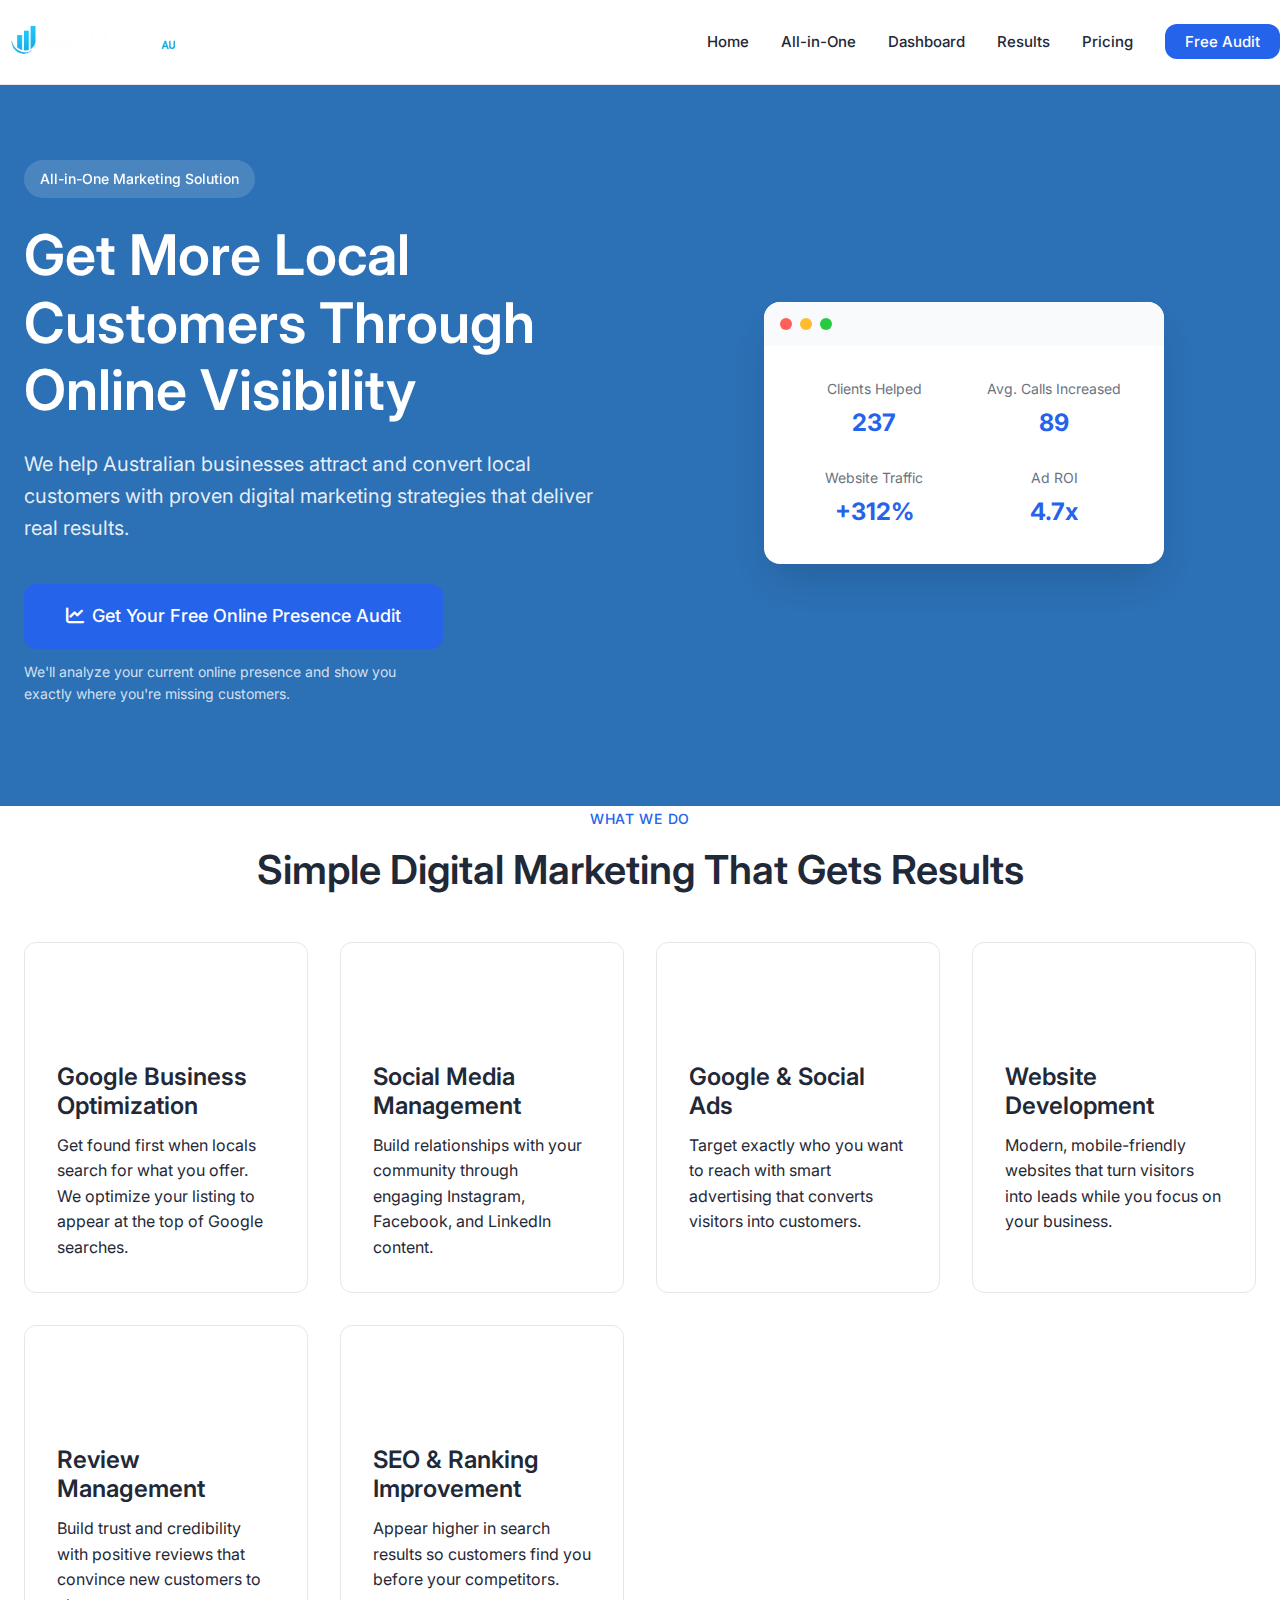
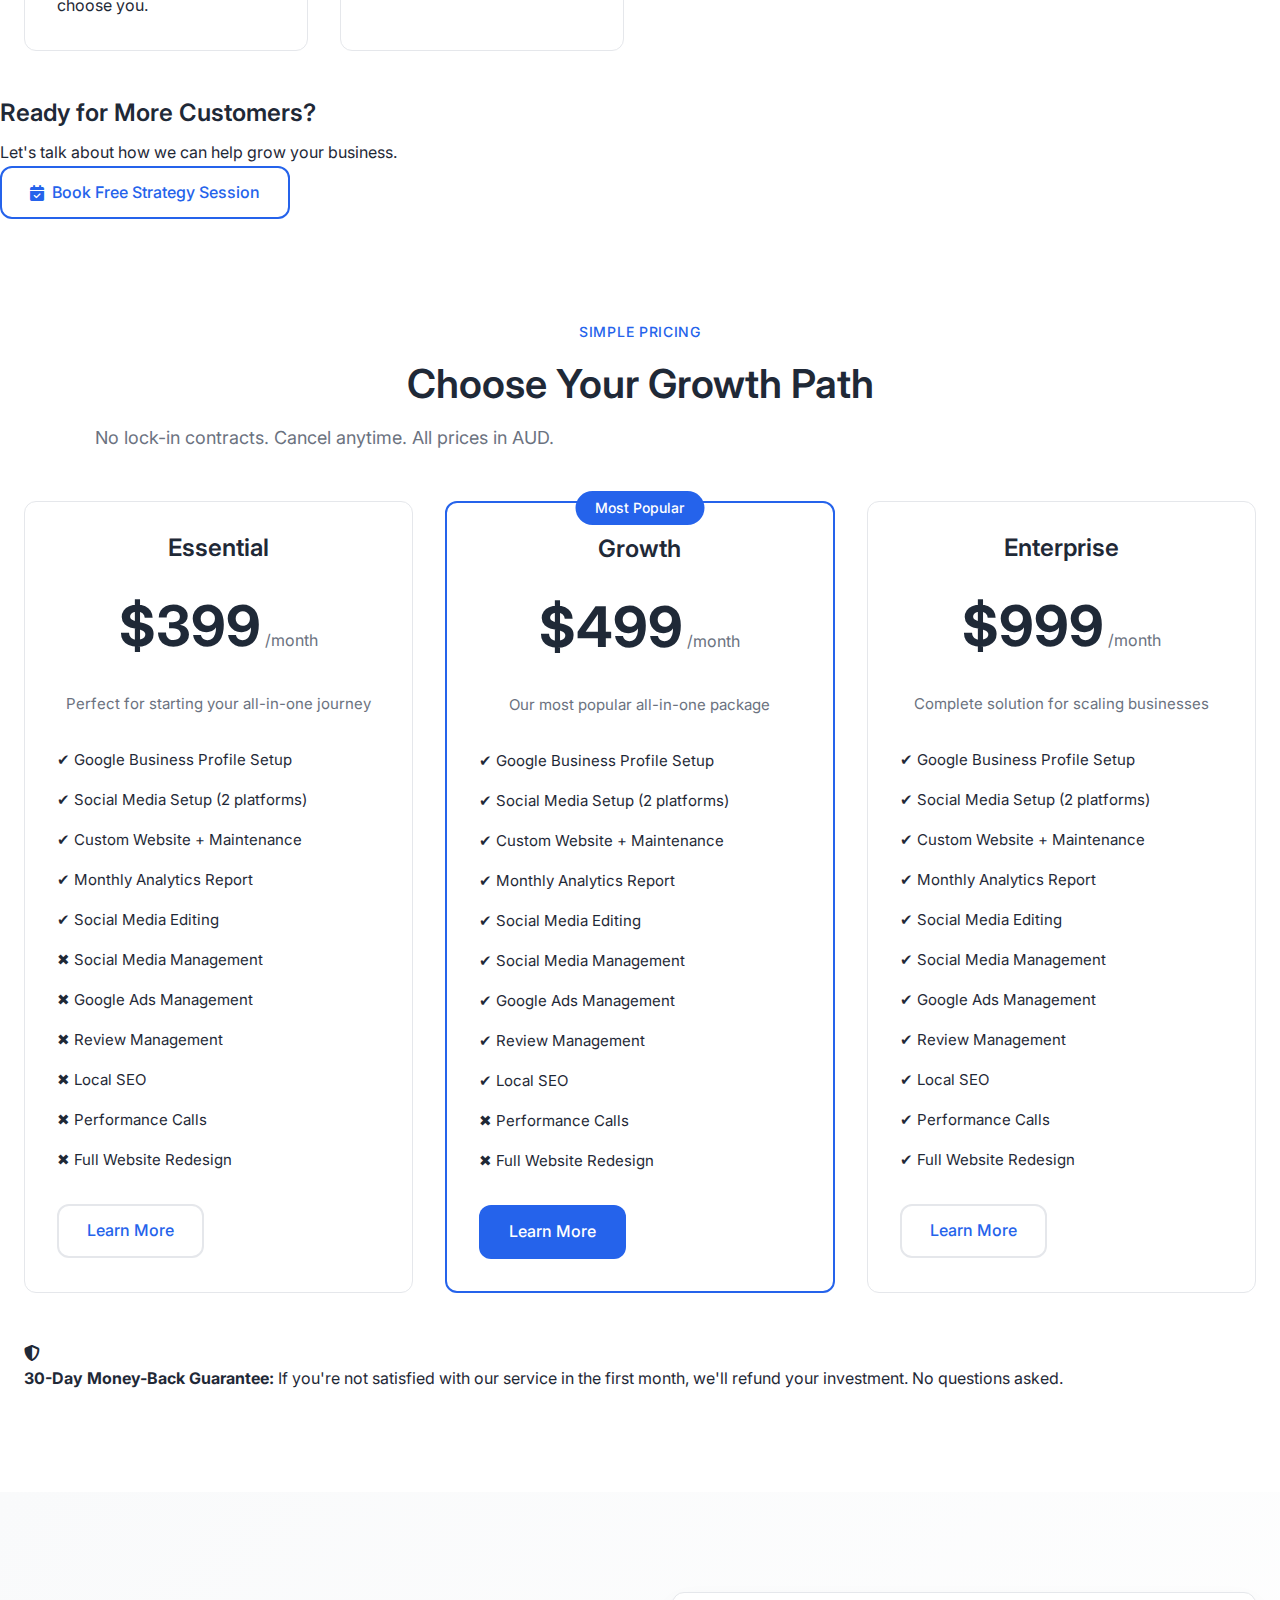
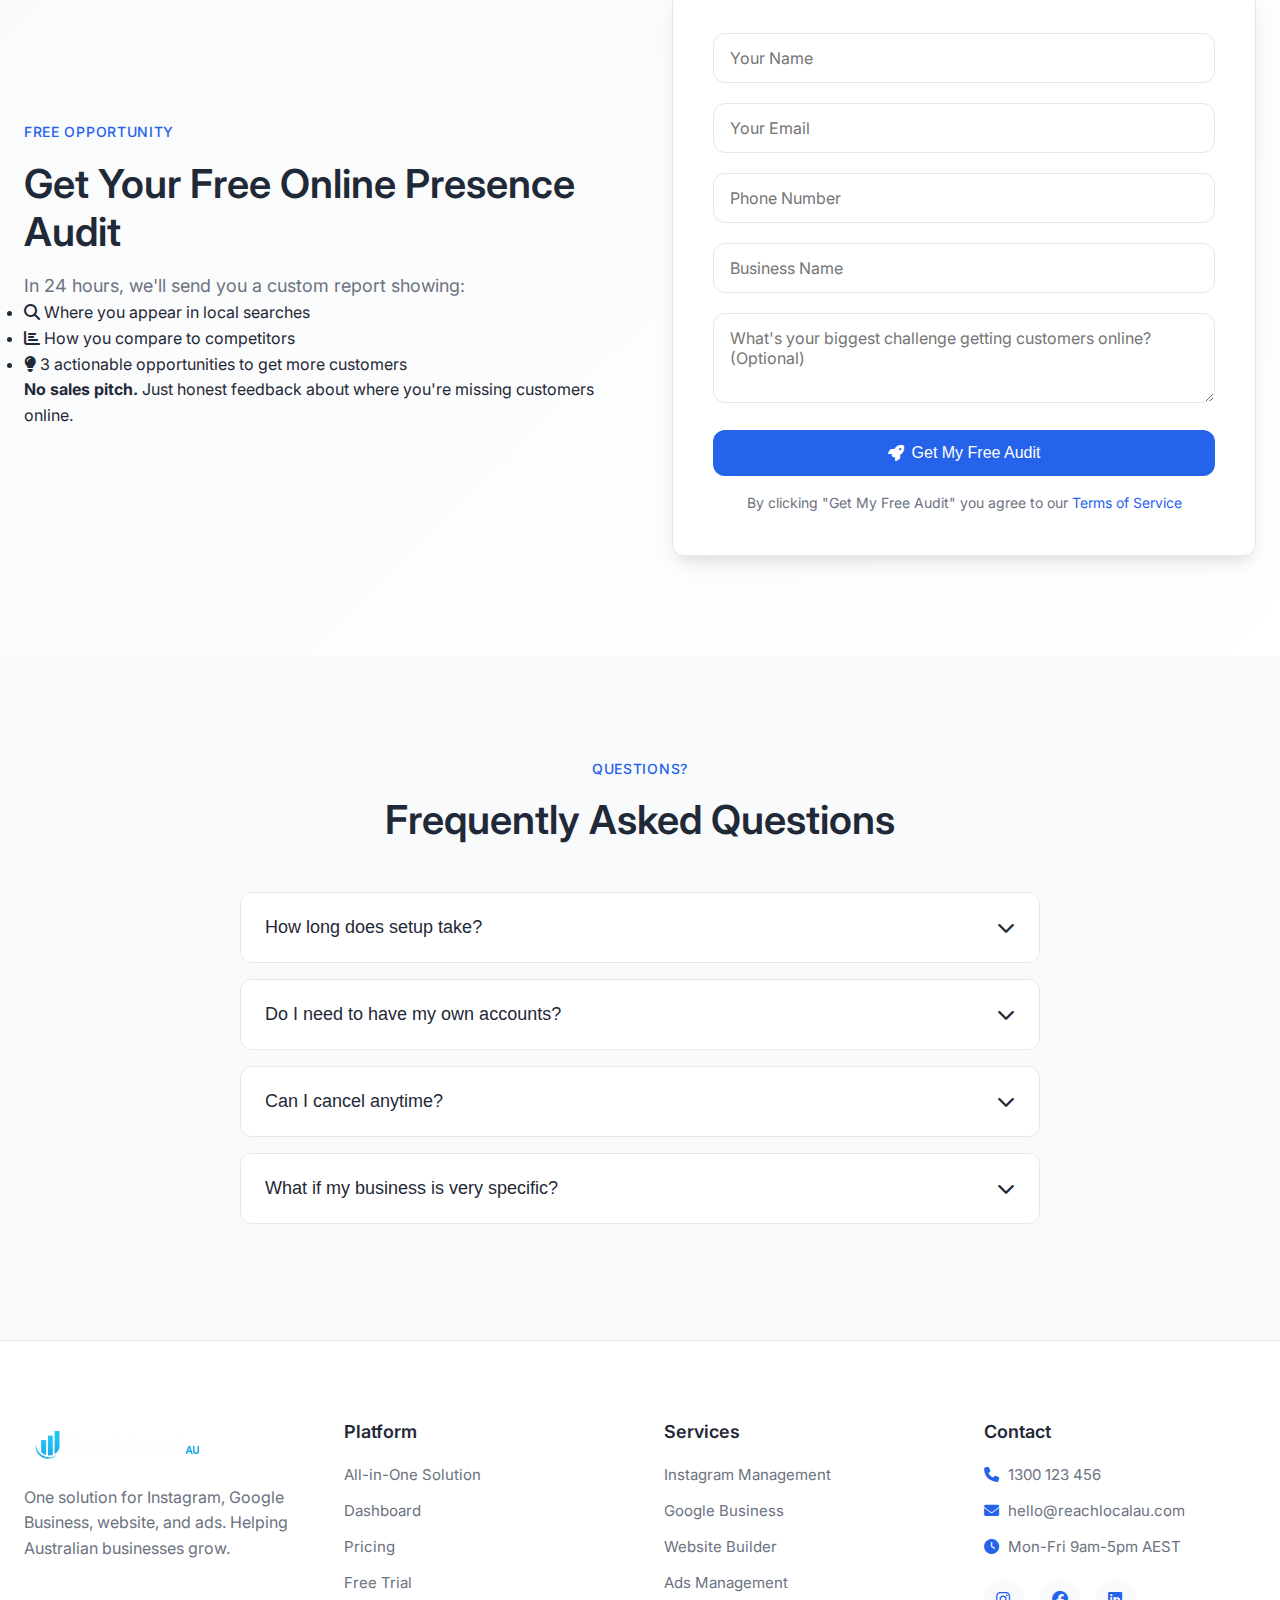
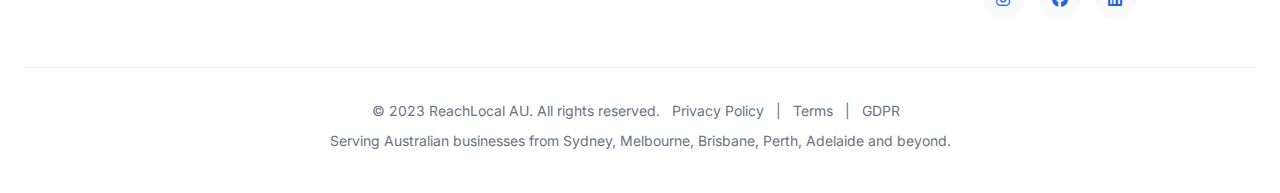
<file: index.html>
<!DOCTYPE html>
<html lang="en">
<head>
    <meta charset="UTF-8">
    <meta name="viewport" content="width=device-width, initial-scale=1.0">
    <title>ReachLocal AU | All-in-One Digital Marketing for Australian Businesses</title>
    <meta name="description" content="One solution for Instagram, Google Business, website, and ads. We handle everything so you can focus on your business.">
    <link rel="stylesheet" href="styles.css">
    <link rel="stylesheet" href="https://cdnjs.cloudflare.com/ajax/libs/font-awesome/6.4.0/css/all.min.css">
    <link href="https://fonts.googleapis.com/css2?family=Inter:wght@300;400;500;600;700&display=swap" rel="stylesheet">
    <link rel="stylesheet" href="https://cdnjs.cloudflare.com/ajax/libs/font-awesome/6.4.0/css/all.min.css">
</head>

<!--Start of Tawk.to Script-->
<script type="text/javascript">
var Tawk_API=Tawk_API||{}, Tawk_LoadStart=new Date();
(function(){
var s1=document.createElement("script"),s0=document.getElementsByTagName("script")[0];
s1.async=true;
s1.src='https://embed.tawk.to/692d41ccf5dce7197e5dbffa/1jbcci20o';
s1.charset='UTF-8';
s1.setAttribute('crossorigin','*');
s0.parentNode.insertBefore(s1,s0);
})();
</script>
<!--End of Tawk.to Script-->
<body class="light-mode">
    <!-- Theme Toggle -->
    <!-- <button class="theme-toggle" id="themeToggle"> -->
  
    </button>

    <!-- Navigation -->
    <nav class="navbar">
        <div class="container nav-container">
            <a href="#home" class="logo">
                <img src="images/logo-light.png" alt="ReachLocal AU" class="logo-light">
                <img src="images/logo-light.png" alt="ReachLocal AU" class="logo-dark">
            </a>
            <div class="nav-right">
               
                </a>
                <button class="menu-toggle" id="menuToggle">
                    <span></span>
                    <span></span>
                    <span></span>
                </button>
            </div>
            <ul class="nav-menu" id="navMenu">
                <li><a href="#home">Home</a></li>
                <li><a href="#all-in-one">All-in-One</a></li>
                <li><a href="#dashboard">Dashboard</a></li>
                <li><a href="#results">Results</a></li>
                <li><a href="#pricing">Pricing</a></li>
                <li><a href="#contact" class="nav-cta">Free Audit</a></li>
            </ul>
        </div>
    </nav>

    <!-- Hero Section -->
    <section class="hero" id="home">
        <div class="container">
            <div class="hero-content">
                <div class="hero-badge">
                    <span>All-in-One Marketing Solution</span>
                </div>
                <h1 class="hero-title">Get More Local Customers Through Online Visibility</h1>
                <p class="hero-subtitle">We help Australian businesses attract and convert local customers with proven digital marketing strategies that deliver real results.</p>
                
                <!-- <div class="hero-features">
                    <div class="feature">
                        <i class="fab fa-instagram"></i>
                        <span>Instagram Content</span>
                    </div>
                    <div class="feature">
                        <i class="fas fa-store"></i>
                        <span>Google Business</span>
                    </div>
                    <div class="feature">
                        <i class="fas fa-laptop-code"></i>
                        <span>Website Builder</span>
                    </div>
                    <div class="feature">
                        <i class="fas fa-bullhorn"></i>
                        <span>Smart Ads</span>
                    </div>
                </div> -->

                <div class="hero-cta">
                    <a href="#contact" class="btn btn-primary btn-large">
                        <i class="fas fa-chart-line"></i>
                        Get Your Free Online Presence Audit
                    </a>
                    <p class="cta-note">We'll analyze your current online presence and show you exactly where you're missing customers.</p>
                </div>
            </div>
            <div class="hero-image">
                <div class="dashboard-preview">
                    <div class="dashboard-header">
                        <div class="dashboard-controls">
                            <span class="dot red"></span>
                            <span class="dot yellow"></span>
                            <span class="dot green"></span>
                        </div>
                    </div>
                    <div class="dashboard-content">
                        <div class="metric">
                            <span class="metric-label">Clients Helped</span>
                            <span class="metric-value">237</span>
                        </div>
                        <div class="metric">
                            <span class="metric-label">Avg. Calls Increased</span>
                            <span class="metric-value">89</span>
                        </div>
                        <div class="metric">
                            <span class="metric-label">Website Traffic</span>
                            <span class="metric-value">+312%</span>
                        </div>
                        <div class="metric">
                            <span class="metric-label">Ad ROI</span>
                            <span class="metric-value">4.7x</span>
                        </div>
                    </div>
                </div>
            </div>
        </div>
    </section>

   
            <!-- Services Section -->
    <section class="services-section" id="services">
        <div class="container">
            <div class="section-header center">
                <span class="section-label">What We Do</span>
                <h2>Simple Digital Marketing That Gets Results</h2>
                <!-- <p class="section-subtitle">No technical jargon. Just clear strategies that help local businesses grow.</p> -->
            </div>
            <div class="services-grid">
                <div class="service-card">
                    <div class="service-icon">
                        <i class="fas fa-store"></i>
                    </div>
                    <h3>Google Business Optimization</h3>
                    <p>Get found first when locals search for what you offer. We optimize your listing to appear at the top of Google searches.</p>
                </div>
                <div class="service-card">
                    <div class="service-icon">
                        <i class="fas fa-hashtag"></i>
                    </div>
                    <h3>Social Media Management</h3>
                    <p>Build relationships with your community through engaging Instagram, Facebook, and LinkedIn content.</p>
                </div>
                <div class="service-card">
                    <div class="service-icon">
                        <i class="fas fa-bullhorn"></i>
                    </div>
                    <h3>Google & Social Ads</h3>
                    <p>Target exactly who you want to reach with smart advertising that converts visitors into customers.</p>
                </div>
                <div class="service-card">
                    <div class="service-icon">
                        <i class="fas fa-laptop-code"></i>
                    </div>
                    <h3>Website Development</h3>
                    <p>Modern, mobile-friendly websites that turn visitors into leads while you focus on your business.</p>
                </div>
                <div class="service-card">
                    <div class="service-icon">
                        <i class="fas fa-star"></i>
                    </div>
                    <h3>Review Management</h3>
                    <p>Build trust and credibility with positive reviews that convince new customers to choose you.</p>
                </div>
                <div class="service-card">
                    <div class="service-icon">
                        <i class="fas fa-search"></i>
                    </div>
                    <h3>SEO & Ranking Improvement</h3>
                    <p>Appear higher in search results so customers find you before your competitors.</p>
                </div>
            </div>
        </div>
    </section>
            <div class="cta-box">
                <h3>Ready for More Customers?</h3>
                <p>Let's talk about how we can help grow your business.</p>
                <a href="#contact" class="btn btn-secondary">
                    <i class="fas fa-calendar-check"></i>
                    Book Free Strategy Session
                </a>
            </div>
        </div>
    </section>          

        </div>
    </section>

    <!-- Dashboard Preview -->
    <!-- <section class="dashboard-section" id="dashboard">
        <div class="container">
            <div class="section-header">
                <span class="section-label">One Dashboard, Total Control</span>
                <h2>Monitor Everything in One Place</h2>
                <p class="section-subtitle">See your Instagram growth, Google reviews, website traffic, and ad performance all in a single dashboard.</p>
            </div>

            <div class="dashboard-container">
                <div class="dashboard-features">
                    <div class="feature-item">
                        <div class="feature-icon">
                            <i class="fas fa-chart-pie"></i>
                        </div>
                        <div class="feature-text">
                            <h4>Real-Time Analytics</h4>
                            <p>See how each platform contributes to your business growth</p>
                        </div>
                    </div>
                    
                    <div class="feature-item">
                        <div class="feature-icon">
                            <i class="fas fa-calendar-alt"></i>
                        </div>
                        <div class="feature-text">
                            <h4>Content Calendar</h4>
                            <p>View and approve all upcoming posts across platforms</p>
                        </div>
                    </div>

                    <div class="feature-item">
                        <div class="feature-icon">
                            <i class="fas fa-bell"></i>
                        </div>
                        <div class="feature-text">
                            <h4>Smart Notifications</h4>
                            <p>Get alerts for reviews, messages, and performance milestones</p>
                        </div>
                    </div>

                    <div class="feature-item">
                        <div class="feature-icon">
                            <i class="fas fa-file-invoice-dollar"></i>
                        </div>
                        <div class="feature-text">
                            <h4>Monthly Reports</h4>
                            <p>Auto-generated reports showing ROI and growth metrics</p>
                        </div>
                    </div>
                </div> -->

                <!-- <div class="dashboard-preview-large">
                    <div class="dashboard-mockup">
                        <div class="mockup-header">
                            <div class="mockup-controls">
                                <span></span>
                                <span></span>
                                <span></span>
                            </div>
                        </div>
                        <div class="mockup-content">
                            <div class="mockup-widget">
                                <div class="widget-header">
                                    <h4>Performance Overview</h4>
                                    <span class="timeframe">This Month</span>
                                </div>
                                <div class="widget-body">
                                    <div class="stat-row">
                                        <div class="stat">
                                            <span class="stat-label">Instagram Followers</span>
                                            <span class="stat-value">2,847</span>
                                            <span class="stat-change positive">+14%</span>
                                        </div>
                                        <div class="stat">
                                            <span class="stat-label">Website Visitors</span>
                                            <span class="stat-value">1,234</span>
                                            <span class="stat-change positive">+23%</span>
                                        </div>
                                    </div>
                                    <div class="stat-row">
                                        <div class="stat">
                                            <span class="stat-label">Google Calls</span>
                                            <span class="stat-value">42</span>
                                            <span class="stat-change positive">+67%</span>
                                        </div>
                                        <div class="stat">
                                            <span class="stat-label">Ad Spend</span>
                                            <span class="stat-value">$850</span>
                                            <span class="stat-change">$3.2k revenue</span>
                                        </div>
                                    </div>
                                </div>
                            </div>
                        </div>
                    </div>
                </div>
            </div>
        </div>
    </section> -->

    <!-- Results & Testimonials
    <section class="results-section" id="results">
        <div class="container">
            <div class="section-header center">
                <span class="section-label">Real Business Results</span>
                <h2>Australian Businesses We've Helped</h2>
            </div>

            <div class="results-grid">
                <div class="result-card">
                    <div class="result-header">
                        <div class="client-info">
                            <div class="client-avatar">
                                <img src="https://images.unsplash.com/photo-1560250097-0b93528c311a?ixlib=rb-4.0.3&auto=format&fit=crop&w=200&q=80" alt="Sarah Chen">
                            </div>
                            <div>
                                <h4>Sarah Chen</h4>
                                <span class="client-business">Bella's Café, Melbourne</span>
                            </div>
                        </div>
                    </div>
                    <div class="result-content">
                        <div class="result-metrics">
                            <div class="metric">
                                <i class="fab fa-instagram"></i>
                                <span>Instagram: 250 → 2,100</span>
                            </div>
                            <div class="metric">
                                <i class="fas fa-utensils"></i>
                                <span>Bookings: +300%</span>
                            </div>
                        </div>
                        <p class="testimonial">"Before ReachLocal, I was managing Instagram, Google, and my website separately. Now everything's in one place and our weekend bookings have tripled!"</p>
                    </div>
                </div>

                <div class="result-card">
                    <div class="result-header">
                        <div class="client-info">
                            <div class="client-avatar">
                                <img src="https://images.unsplash.com/photo-1472099645785-5658abf4ff4e?ixlib=rb-4.0.3&auto=format&fit=crop&w=200&q=80" alt="Mike Roberts">
                            </div>
                            <div>
                                <h4>Mike Roberts</h4>
                                <span class="client-business">Prime Plumbing, Sydney</span>
                            </div>
                        </div>
                    </div>
                    <div class="result-content">
                        <div class="result-metrics">
                            <div class="metric">
                                <i class="fas fa-phone"></i>
                                <span>Calls: 3 → 22/week</span>
                            </div>
                            <div class="metric">
                                <i class="fas fa-star"></i>
                                <span>Reviews: 4.2 → 4.9</span>
                            </div>
                        </div>
                        <p class="testimonial">"As a tradie, I don't have time for social media. Now my Google Business is fully optimized, I get daily calls, and my Instagram runs itself!"</p>
                    </div>
                </div>

                <div class="result-card">
                    <div class="result-header">
                        <div class="client-info">
                            <div class="client-avatar">
                                <img src="https://images.unsplash.com/photo-1580489944761-15a19d654956?ixlib=rb-4.0.3&auto=format&fit=crop&w=200&q=80" alt="Lisa Tran">
                            </div>
                            <div>
                                <h4>Lisa Tran</h4>
                                <span class="client-business">Urban Fitness, Brisbane</span>
                            </div>
                        </div>
                    </div>
                    <div class="result-content">
                        <div class="result-metrics">
                            <div class="metric">
                                <i class="fas fa-users"></i>
                                <span>Members: +45%</span>
                            </div>
                            <div class="metric">
                                <i class="fas fa-dollar-sign"></i>
                                <span>ROI: 5.8x</span>
                            </div>
                        </div>
                        <p class="testimonial">"The all-in-one approach changed everything. My website converts, Instagram brings in members, and Google keeps us top of mind. Worth every dollar."</p>
                    </div>
                </div>
            </div>
        </div>
    </section> -->









    <!-- Pricing -->
    <section class="pricing-section" id="pricing">
        <div class="container">
            <div class="section-header center">
                <span class="section-label">Simple Pricing</span>
                <h2>Choose Your Growth Path</h2>
                <p class="section-subtitle">No lock-in contracts. Cancel anytime. All prices in AUD.</p>
            </div>

            <div class="pricing-grid">
                <div class="pricing-card">
                    <div class="pricing-header">
                        <h3>Essential</h3>
                        <div class="price">
                            <span class="amount">$399</span>
                            <span class="period">/month</span>
                        </div>
                        <p class="price-description">Perfect for starting your all-in-one journey</p>
                    </div>
                    <div class="pricing-features">
                        <div class="pricing-features">
    <div class="feature included">✔ Google Business Profile Setup</div>
    <div class="feature included">✔ Social Media Setup (2 platforms)</div>
    <div class="feature included">✔ Custom Website + Maintenance</div>
    <div class="feature included">✔ Monthly Analytics Report</div>
    <div class="feature included">✔ Social Media Editing</div>
    <div class="feature not-included">✖ Social Media Management</div>
    <div class="feature not-included">✖ Google Ads Management</div>
    <div class="feature not-included">✖ Review Management</div>
    <div class="feature not-included">✖ Local SEO</div>
    <div class="feature not-included">✖ Performance Calls</div>
    <div class="feature not-included">✖ Full Website Redesign</div>
</div>
                    </div>
                    <a href="/get-started/" class="btn btn-outline">Learn More</a>
                </div>

                <div class="pricing-card popular">
                    <div class="popular-badge">Most Popular</div>
                    <div class="pricing-header">
                        <h3>Growth</h3>
                        <div class="price">
                            <span class="amount">$499</span>
                            <span class="period">/month</span>
                        </div>
                        <p class="price-description">Our most popular all-in-one package</p>
                    </div>
                    <div class="pricing-features">
                       <div class="pricing-features">
    <div class="feature included">✔ Google Business Profile Setup</div>
    <div class="feature included">✔ Social Media Setup (2 platforms)</div>
    <div class="feature included">✔ Custom Website + Maintenance</div>
    <div class="feature included">✔ Monthly Analytics Report</div>
    <div class="feature included">✔ Social Media Editing</div>
    <div class="feature included">✔ Social Media Management</div>
    <div class="feature included">✔ Google Ads Management</div>
    <div class="feature included">✔ Review Management</div>
    <div class="feature included">✔ Local SEO</div>
    <div class="feature not-included">✖ Performance Calls</div>
    <div class="feature not-included">✖ Full Website Redesign</div>
</div>
                    </div>
                    <a href="/get-started/" class="btn btn-primary">Learn More</a>
                </div>

                <div class="pricing-card">
                    <div class="pricing-header">
                        <h3>Enterprise</h3>
                        <div class="price">
                            <span class="amount">$999</span>
                            <span class="period">/month</span>
                        </div>
                        <p class="price-description">Complete solution for scaling businesses</p>
                    </div>
                    <div class="pricing-features">
                        <div class="feature included">✔ Google Business Profile Setup</div>
    <div class="feature included">✔ Social Media Setup (2 platforms)</div>
    <div class="feature included">✔ Custom Website + Maintenance</div>
    <div class="feature included">✔ Monthly Analytics Report</div>
     <div class="feature included">✔ Social Media Editing</div>
    <div class="feature included">✔ Social Media Management</div>
    <div class="feature included">✔ Google Ads Management</div>
    <div class="feature included">✔ Review Management</div>
    <div class="feature included">✔ Local SEO</div>
    <div class="feature included">✔ Performance Calls</div>
    <div class="feature included">✔ Full Website Redesign</div>
                    </div>
                    <a href="/get-started/" class="btn btn-outline">Learn More</a>
                </div>
            </div>

            
                      <div class="pricing-guarantee">
                <i class="fas fa-shield-alt"></i>
                <p><strong>30-Day Money-Back Guarantee:</strong> If you're not satisfied with our service in the first month, we'll refund your investment. No questions asked.</p>
            </div>
        </div>
                </div>
            </div>
        </div>
    </section>

    <!-- Contact & Free Trial -->
    <section class="contact-section" id="contact">
        <div class="container">
            <div class="contact-container">
                <div class="contact-content">
                    <div class="section-header">
                        <span class="section-label">Free Opportunity</span>
                        <h2>Get Your Free Online Presence Audit</h2>
                        <p class="section-subtitle">In 24 hours, we'll send you a custom report showing:</p>
                         <ul class="audit-list">
                        <li><i class="fas fa-search"></i> Where you appear in local searches</li>
                        <li><i class="fas fa-chart-bar"></i> How you compare to competitors</li>
                        <li><i class="fas fa-lightbulb"></i> 3 actionable opportunities to get more customers</li>
                        <div class="audit-note">
                        <p><strong>No sales pitch.</strong> Just honest feedback about where you're missing customers online.</p>
                    </ul>
                    </div>
                </div>
                <div class="contact-form">
                    <form id="trialForm">
                        <div class="form-group">
                            <input type="text" placeholder="Your Name" required>
                        </div>
                        <div class="form-group">
                            <input type="email" placeholder="Your Email" required>
                        </div>
                        <div class="form-group">
                            <input type="tel" placeholder="Phone Number" required>
                        </div>
                        <div class="form-group">
                            <input type="text" placeholder="Business Name" required>
                        </div>
                       <div class="form-group">
                            <textarea placeholder="What's your biggest challenge getting customers online? (Optional)" rows="3"></textarea>
                        </div>
                        
                        <button type="submit" class="btn btn-primary btn-block">
                            <i class="fas fa-rocket"></i>
                            Get My Free Audit
                        </button>
                        <p class="form-note">By clicking "Get My Free Audit" you agree to our <a href="#">Terms of Service</a></p>
                    </form>
                </div>
            </div>
        </div>
    </section>

    <!-- FAQ -->
    <section class="faq-section">
        <div class="container">
            <div class="section-header center">
                <span class="section-label">Questions?</span>
                <h2>Frequently Asked Questions</h2>
            </div>
            <div class="faq-grid">
                <div class="faq-item">
                    <button class="faq-question">
                        How long does setup take?
                        <i class="fas fa-chevron-down"></i>
                    </button>
                    <div class="faq-answer">
                        We can have your Instagram live, Google Business optimized, and website reviewed within 48 hours of starting your trial. Full setup typically takes 5-7 business days.
                    </div>
                </div>
                <div class="faq-item">
                    <button class="faq-question">
                        Do I need to have my own accounts?
                        <i class="fas fa-chevron-down"></i>
                    </button>
                    <div class="faq-answer">
                        We can work with your existing Instagram, Google Business, and website, or we can help you set them up from scratch. Either way works!
                    </div>
                </div>
                <div class="faq-item">
                    <button class="faq-question">
                        Can I cancel anytime?
                        <i class="fas fa-chevron-down"></i>
                    </button>
                    <div class="faq-answer">
                        Yes! There are no lock-in contracts. You can cancel with 30 days notice at any time. During your free trial, you can cancel immediately with no charges.
                    </div>
                </div>
                <div class="faq-item">
                    <button class="faq-question">
                        What if my business is very specific?
                        <i class="fas fa-chevron-down"></i>
                    </button>
                    <div class="faq-answer">
                        We've worked with over 200 different types of Australian businesses. Our team includes specialists for different industries who understand your specific market.
                    </div>
                </div>
            </div>
        </div>
    </section>

    <!-- Footer -->
    <footer class="footer">
        <div class="container">
            <div class="footer-top">
                <div class="footer-brand">
                    <a href="#home" class="logo">
                        <img src="images/logo-light.png" alt="ReachLocal AU" class="logo-light">
                        <img src="images/logo-light.png" alt="ReachLocal AU" class="logo-dark">
                    </a>
                    <p>One solution for Instagram, Google Business, website, and ads. Helping Australian businesses grow.</p>
                </div>
                <div class="footer-links">
                    <h4>Platform</h4>
                    <ul>
                        <li><a href="#all-in-one">All-in-One Solution</a></li>
                        <li><a href="#dashboard">Dashboard</a></li>
                        <li><a href="#pricing">Pricing</a></li>
                        <li><a href="#contact">Free Trial</a></li>
                    </ul>
                </div>
                <div class="footer-links">
                    <h4>Services</h4>
                    <ul>
                        <li>Instagram Management</li>
                        <li>Google Business</li>
                        <li>Website Builder</li>
                        <li>Ads Management</li>
                    </ul>
                </div>
                <div class="footer-contact">
                    <h4>Contact</h4>
                    <p><i class="fas fa-phone"></i> 1300 123 456</p>
                    <p><i class="fas fa-envelope"></i> hello@reachlocalau.com</p>
                    <p><i class="fas fa-clock"></i> Mon-Fri 9am-5pm AEST</p>
                    <div class="footer-social">
                        <a href="#"><i class="fab fa-instagram"></i></a>
                        <a href="#"><i class="fab fa-facebook"></i></a>
                        <a href="#"><i class="fab fa-linkedin"></i></a>
                    </div>
                </div>
            </div>
            <div class="footer-bottom">
                <p>&copy; 2023 ReachLocal AU. All rights reserved. <a href="#">Privacy Policy</a> | <a href="#">Terms</a> | <a href="#">GDPR</a></p>
                <p>Serving Australian businesses from Sydney, Melbourne, Brisbane, Perth, Adelaide and beyond.</p>
            </div>
        </div>
    </footer>

    <script src="script.js"></script>
</body>
</html>
</file>
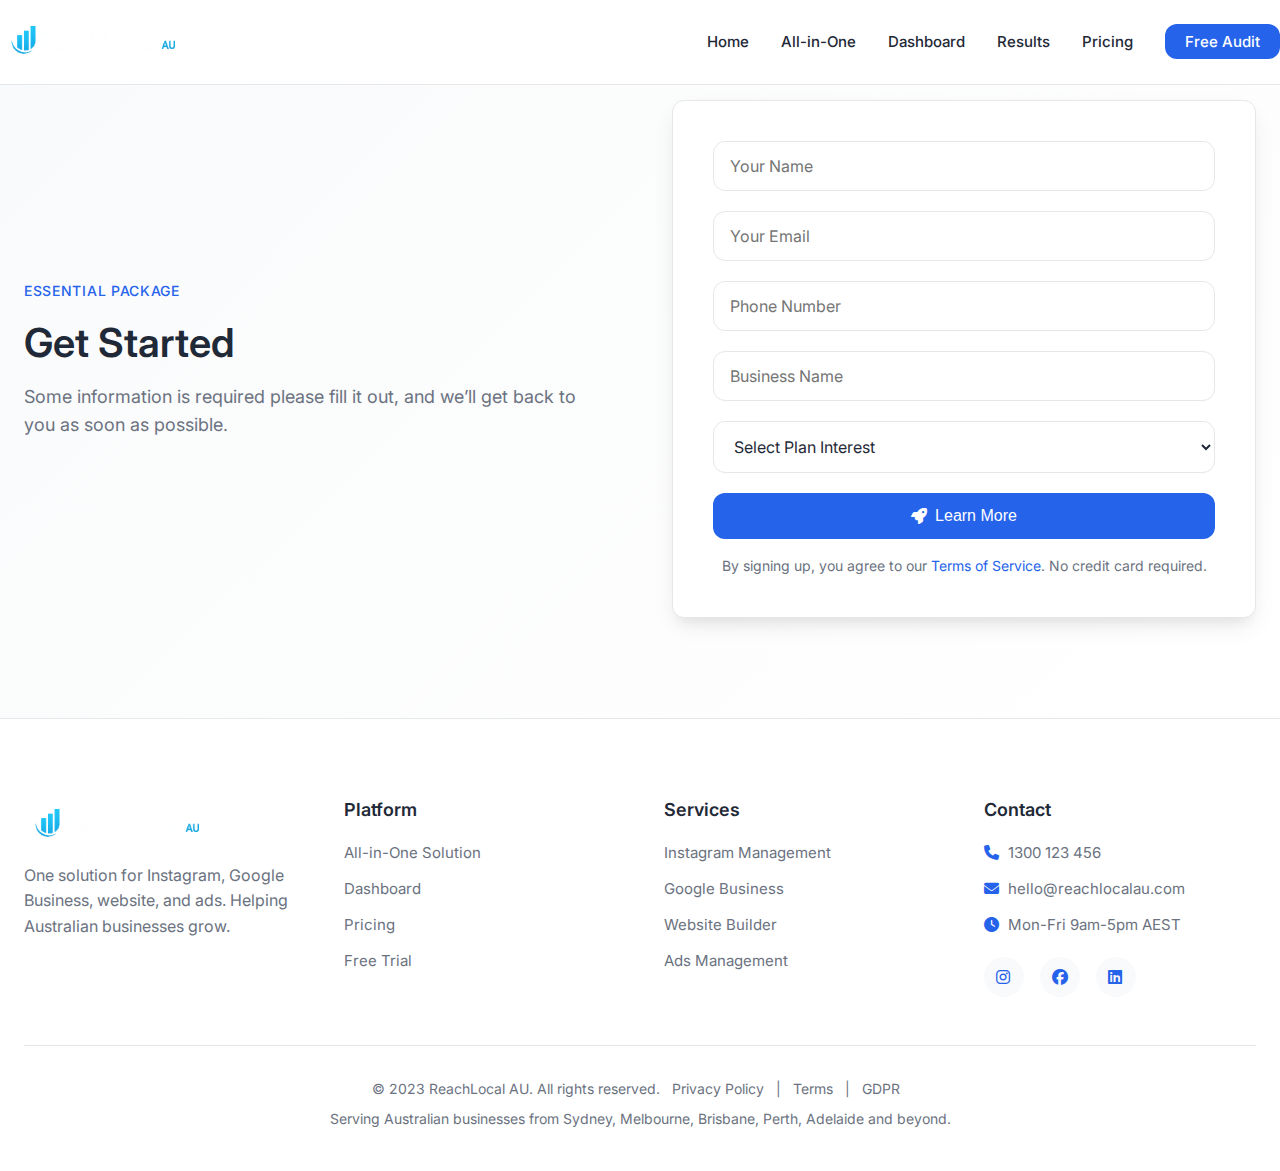
<file: get-started/index.html>
<!DOCTYPE html>
<html lang="en">
<head>
    <meta charset="UTF-8">
    <meta name="viewport" content="width=device-width, initial-scale=1.0">
    <title>ReachLocal AU | All-in-One Digital Marketing for Australian Businesses</title>
    <meta name="description" content="One solution for Instagram, Google Business, website, and ads. We handle everything so you can focus on your business.">
    <link rel="stylesheet" href="..//styles.css">
    <link rel="stylesheet" href="https://cdnjs.cloudflare.com/ajax/libs/font-awesome/6.4.0/css/all.min.css">
    <link href="https://fonts.googleapis.com/css2?family=Inter:wght@300;400;500;600;700&display=swap" rel="stylesheet">
    <link rel="stylesheet" href="https://cdnjs.cloudflare.com/ajax/libs/font-awesome/6.4.0/css/all.min.css">
</head>

<!--Start of Tawk.to Script-->
<script type="text/javascript">
var Tawk_API=Tawk_API||{}, Tawk_LoadStart=new Date();
(function(){
var s1=document.createElement("script"),s0=document.getElementsByTagName("script")[0];
s1.async=true;
s1.src='https://embed.tawk.to/692d41ccf5dce7197e5dbffa/1jbcci20o';
s1.charset='UTF-8';
s1.setAttribute('crossorigin','*');
s0.parentNode.insertBefore(s1,s0);
})();
</script>
<!--End of Tawk.to Script-->
<body class="light-mode">
    <!-- Theme Toggle -->
    <!-- <button class="theme-toggle" id="themeToggle"> -->
  
    </button>

    <!-- Navigation -->
    <nav class="navbar">
        <div class="container nav-container">
            <a href="#home" class="logo">
                <img src="..//images/logo-light.png" alt="ReachLocal AU" class="logo-light">
                <img src="..//images/logo-light.png" alt="ReachLocal AU" class="logo-dark">
            </a>
            <div class="nav-right">
               
                </a>
                <button class="menu-toggle" id="menuToggle">
                    <span></span>
                    <span></span>
                    <span></span>
                </button>
            </div>
            <ul class="nav-menu" id="navMenu">
                <li><a href="#home">Home</a></li>
                <li><a href="#all-in-one">All-in-One</a></li>
                <li><a href="#dashboard">Dashboard</a></li>
                <li><a href="#results">Results</a></li>
                <li><a href="#pricing">Pricing</a></li>
                <li><a href="#contact" class="nav-cta">Free Audit</a></li>
            </ul>
        </div>
    </nav>

   

    <!-- Contact & Free Trial -->
    <section class="contact-section" id="contact">
        <div class="container">
            <div class="contact-container">
                <div class="contact-content">
                    <div class="section-header">
                        <span class="section-label">Essential Package</span>
                        <h2>Get Started</h2>
                        <p class="section-subtitle">Some information is required please fill it out, and we’ll get back to you as soon as possible.</p>
                         <ul class="audit-list">
                     
                       
                    </ul>
                    </div>
                </div>
              <div class="contact-form">
                    <form id="trialForm">
                        <div class="form-group">
                            <input type="text" placeholder="Your Name" required>
                        </div>
                        <div class="form-group">
                            <input type="email" placeholder="Your Email" required>
                        </div>
                        <div class="form-group">
                            <input type="tel" placeholder="Phone Number" required>
                        </div>
                        <div class="form-group">
                            <input type="text" placeholder="Business Name" required>
                        </div>
                        <div class="form-group">
                            <select required>
                                <option value="">Select Plan Interest</option>
                                <option value="essential">Essential ($399/mo)</option>
                                <option value="growth">Growth ($499/mo)</option>
                                <option value="enterprise">Enterprise ($999/mo)</option>
                            </select>
                        </div>
                        <button type="submit" class="btn btn-primary btn-block">
                            <i class="fas fa-rocket"></i>
                            Learn More
                        </button>
                        <p class="form-note">By signing up, you agree to our <a href="#">Terms of Service</a>. No credit card required.</p>
                    </form>
                </div>
            </div>
        </div>
    </section>

    
    

    <!-- Footer -->
    <footer class="footer">
        <div class="container">
            <div class="footer-top">
                <div class="footer-brand">
                    <a href="#home" class="logo">
                        <img src="..//images/logo-light.png" alt="ReachLocal AU" class="logo-light">
                        <img src="..//images/logo-light.png" alt="ReachLocal AU" class="logo-dark">
                    </a>
                    <p>One solution for Instagram, Google Business, website, and ads. Helping Australian businesses grow.</p>
                </div>
                <div class="footer-links">
                    <h4>Platform</h4>
                    <ul>
                        <li><a href="#all-in-one">All-in-One Solution</a></li>
                        <li><a href="#dashboard">Dashboard</a></li>
                        <li><a href="#pricing">Pricing</a></li>
                        <li><a href="#contact">Free Trial</a></li>
                    </ul>
                </div>
                <div class="footer-links">
                    <h4>Services</h4>
                    <ul>
                        <li>Instagram Management</li>
                        <li>Google Business</li>
                        <li>Website Builder</li>
                        <li>Ads Management</li>
                    </ul>
                </div>
                <div class="footer-contact">
                    <h4>Contact</h4>
                    <p><i class="fas fa-phone"></i> 1300 123 456</p>
                    <p><i class="fas fa-envelope"></i> hello@reachlocalau.com</p>
                    <p><i class="fas fa-clock"></i> Mon-Fri 9am-5pm AEST</p>
                    <div class="footer-social">
                        <a href="#"><i class="fab fa-instagram"></i></a>
                        <a href="#"><i class="fab fa-facebook"></i></a>
                        <a href="#"><i class="fab fa-linkedin"></i></a>
                    </div>
                </div>
            </div>
            <div class="footer-bottom">
                <p>&copy; 2023 ReachLocal AU. All rights reserved. <a href="#">Privacy Policy</a> | <a href="#">Terms</a> | <a href="#">GDPR</a></p>
                <p>Serving Australian businesses from Sydney, Melbourne, Brisbane, Perth, Adelaide and beyond.</p>
            </div>
        </div>
    </footer>

    <script src="..//script.js"></script>
</body>
</html>
</file>
<file: styles.css>
/* Modern Reset & Base */
* {
    margin: 0;
    padding: 0;
    box-sizing: border-box;
}

:root {
    /* Light Theme Variables */
    --primary-light: #2563EB;
    --primary-dark-light: #1E40AF;
    --secondary-light: #7C3AED;
    --accent-light: #F59E0B;
    --background-light: #FFFFFF;
    --background-alt-light: #F9FAFB;
    --text-light: #1F2937;
    --text-muted-light: #6B7280;
    --border-light: #E5E7EB;
    --card-light: #FFFFFF;
    --success-light: #10B981;
    --dashboard-bg-light: #F8FAFC;
    
    /* Dark Theme Variables */
    --primary-dark: #476b96;
    --primary-dark-dark: #3B82F6;
    --primary-back: #2c70b5;
    --secondary-dark: #A78BFA;
    --accent-dark: #FBBF24;
    --background-dark: #0F172A;
    --background-alt-dark: #1E293B;
    --text-dark: #F1F5F9;
    --text-muted-dark: #94A3B8;
    --border-dark: #334155;
    --card-dark: #1E293B;
    --success-dark: #34D399;
    --dashboard-bg-dark: #0F172A;
    
    /* Current Theme Variables */
    --primary: var(--primary-light);
    --primary-dark: var(--primary-dark-light);
    --secondary: var(--secondary-light);
    --accent: var(--accent-light);
    --background: var(--background-light);
    --background-alt: var(--background-alt-light);
    --text: var(--text-light);
    --text-muted: var(--text-muted-light);
    --border: var(--border-light);
    --card: var(--card-light);
    --success: var(--success-light);
    --dashboard-bg: var(--dashboard-bg-light);
    
    /* Common */
    --radius: 12px;
    --radius-lg: 16px;
    --shadow: 0 4px 6px -1px rgba(0, 0, 0, 0.1), 0 2px 4px -1px rgba(0, 0, 0, 0.06);
    --shadow-lg: 0 10px 25px -5px rgba(0, 0, 0, 0.1), 0 10px 10px -5px rgba(0, 0, 0, 0.04);
    --shadow-xl: 0 20px 40px -10px rgba(0, 0, 0, 0.15);
}

.dark-mode {
    --primary: var(--primary-dark);
    --primary-dark: var(--primary-dark-dark);
    --secondary: var(--secondary-dark);
    --accent: var(--accent-dark);
    --background: var(--background-dark);
    --background-alt: var(--background-alt-dark);
    --text: var(--text-dark);
    --text-muted: var(--text-muted-dark);
    --border: var(--border-dark);
    --card: var(--card-dark);
    --success: var(--success-dark);
    --dashboard-bg: var(--dashboard-bg-dark);
}

html {
    scroll-behavior: smooth;
}

body {
    font-family: 'Inter', -apple-system, BlinkMacSystemFont, 'Segoe UI', Roboto, sans-serif;
    line-height: 1.6;
    color: var(--text);
    background: var(--background);
    transition: background-color 0.3s ease, color 0.3s ease;
}

.container {
    width: 100%;
    max-width: 1280px;
    margin: 0 auto;
    padding: 0 24px;
}

/* Theme Toggle */
.theme-toggle {
    position: fixed;
    bottom: 30px;
    right: 30px;
    width: 56px;
    height: 56px;
    background: var(--primary);
    color: white;
    border: none;
    border-radius: 50%;
    cursor: pointer;
    z-index: 1000;
    display: flex;
    align-items: center;
    justify-content: center;
    font-size: 1.25rem;
    box-shadow: var(--shadow-lg);
    transition: all 0.3s ease;
}

.theme-toggle:hover {
    transform: scale(1.1);
    box-shadow: var(--shadow-xl);
}

.theme-toggle .fa-sun {
    display: none;
}

.dark-mode .theme-toggle .fa-sun {
    display: block;
}

.dark-mode .theme-toggle .fa-moon {
    display: none;
}

/* Typography */
h1, h2, h3, h4, h5 {
    font-weight: 600;
    line-height: 1.2;
}

h1 {
    font-size: 3.5rem;
    margin-bottom: 1.5rem;
}

h2 {
    font-size: 2.5rem;
    margin-bottom: 1rem;
}

h3 {
    font-size: 1.5rem;
    margin-bottom: 0.75rem;
}

.section-label {
    display: inline-block;
    color: var(--primary);
    font-weight: 500;
    font-size: 0.875rem;
    text-transform: uppercase;
    letter-spacing: 0.05em;
    margin-bottom: 1rem;
}

.section-subtitle {
    color: var(--text-muted);
    font-size: 1.125rem;
    max-width: 600px;
}

.center {
    text-align: center;
}

/* Buttons */
.btn {
    display: inline-flex;
    align-items: center;
    justify-content: center;
    gap: 8px;
    padding: 12px 28px;
    border-radius: var(--radius);
    font-weight: 500;
    font-size: 1rem;
    text-decoration: none;
    transition: all 0.2s ease;
    border: 2px solid transparent;
    cursor: pointer;
    background: var(--primary);
    color: white;
}

.btn-primary {
    background: var(--primary);
    color: white;
}

.btn-primary:hover {
    background: var(--primary-dark);
    transform: translateY(-2px);
    box-shadow: var(--shadow-lg);
}

.btn-secondary {
    background: white;
    color: var(--primary);
    border-color: var(--primary);
}

.btn-secondary:hover {
    background: var(--primary);
    color: white;
}

.btn-outline {
    background: transparent;
    color: var(--primary);
    border-color: var(--border);
}

.btn-outline:hover {
    border-color: var(--primary);
    background: var(--background-alt);
}

.btn-large {
    padding: 16px 40px;
    font-size: 1.125rem;
}

.btn-block {
    width: 100%;
}

/* Navigation */
.navbar {
    background: var(--card);
    position: fixed;
    width: 100%;
    top: 0;
    z-index: 1000;
    border-bottom: 1px solid var(--border);
    transition: all 0.3s ease;
}

.nav-container {
    display: flex;
    justify-content: space-between;
    align-items: center;
    padding: 16px 0;
}

/* .logo {
  max-width: 100%;
  height: auto;
  max-height: 80px; 
  display: block;
} */

.logo img {
  width: 180px;
  height: auto;
}

.logo-light {
    display: block;
}

.logo-dark {
    display: none;
}

.dark-mode .logo-light {
    display: none;
}

.dark-mode .logo-dark {
    display: block;
}


.nav-right {
    display: flex;
    align-items: center;
    gap: 24px;
}

.nav-phone {
    display: flex;
    align-items: center;
    gap: 8px;
    color: var(--primary);
    text-decoration: none;
    font-weight: 500;
    font-size: 1rem;
}

.menu-toggle {
    display: none;
    background: none;
    border: none;
    cursor: pointer;
    width: 32px;
    height: 32px;
    position: relative;
    z-index: 1001;
}

.menu-toggle span {
    display: block;
    width: 24px;
    height: 2px;
    background: var(--text);
    margin: 6px auto;
    transition: 0.3s;
}

.menu-toggle.active span:nth-child(1) {
    transform: rotate(45deg) translate(6px, 6px);
}

.menu-toggle.active span:nth-child(2) {
    opacity: 0;
}

.menu-toggle.active span:nth-child(3) {
    transform: rotate(-45deg) translate(6px, -6px);
}

.nav-menu {
    display: flex;
    list-style: none;
    gap: 32px;
    align-items: center;
}

.nav-menu a {
    text-decoration: none;
    color: var(--text);
    font-weight: 500;
    font-size: 0.9375rem;
    transition: color 0.2s;
}

.nav-menu a:hover {
    color: var(--primary);
}

.nav-cta {
    background: var(--primary);
    color: white !important;
    padding: 8px 20px;
    border-radius: var(--radius);
}

.nav-cta:hover {
    background: var(--primary-dark);
}

/* Hero Section */
.hero {
    background: var(--primary-back);
    color: white;
    padding: 160px 0 100px;
    position: relative;
    overflow: hidden;
}

.hero .container {
    display: grid;
    grid-template-columns: 1fr 1fr;
    gap: 64px;
    align-items: center;
}

.hero-badge {
    display: inline-block;
    background: rgba(255, 255, 255, 0.15);
    backdrop-filter: blur(10px);
    padding: 8px 16px;
    border-radius: 20px;
    font-size: 0.875rem;
    font-weight: 500;
    margin-bottom: 24px;
}

.hero-title {
    color: white;
    font-size: 3.5rem;
    margin-bottom: 1.5rem;
}

.hero-subtitle {
    color: rgba(255, 255, 255, 0.9);
    font-size: 1.25rem;
    margin-bottom: 2.5rem;
}

.hero-features {
    display: flex;
    flex-wrap: wrap;
    gap: 16px;
    margin: 32px 0;
}

.hero-features .feature {
    display: flex;
    align-items: center;
    gap: 8px;
    background: rgba(255, 255, 255, 0.1);
    padding: 8px 16px;
    border-radius: 20px;
    font-size: 0.875rem;
}

.cta-note {
    color: rgba(255, 255, 255, 0.8);
    font-size: 0.875rem;
    margin-top: 12px;
    max-width: 400px;
}

.hero-image {
    display: flex;
    justify-content: center;
}

.dashboard-preview {
    background: white;
    border-radius: var(--radius-lg);
    overflow: hidden;
    box-shadow: var(--shadow-xl);
    max-width: 400px;
    width: 100%;
}

.dark-mode .dashboard-preview {
    background: var(--card);
}

.dashboard-header {
    background: var(--dashboard-bg);
    padding: 16px;
}

.dashboard-controls {
    display: flex;
    gap: 8px;
}

.dot {
    width: 12px;
    height: 12px;
    border-radius: 50%;
}

.dot.red { background: #FF5F57; }
.dot.yellow { background: #FFBD2E; }
.dot.green { background: #28CA42; }

.dashboard-content {
    padding: 32px;
    display: grid;
    grid-template-columns: 1fr 1fr;
    gap: 24px;
}

.metric {
    text-align: center;
}

.metric-label {
    display: block;
    color: var(--text-muted);
    font-size: 0.875rem;
    margin-bottom: 4px;
}

.metric-value {
    display: block;
    font-size: 1.5rem;
    font-weight: 700;
    color: var(--primary);
}

/* All-in-One Section */
.all-in-one-section {
    padding: 100px 0;
    background: var(--background-alt);
}

.services-grid {
    display: grid;
    grid-template-columns: repeat(auto-fit, minmax(280px, 1fr));
    gap: 32px;
    margin: 48px 0;
}

.service-card {
    background: var(--card);
    border: 1px solid var(--border);
    border-radius: var(--radius);
    padding: 32px;
    transition: all 0.3s ease;
}

.service-card:hover {
    transform: translateY(-8px);
    box-shadow: var(--shadow-lg);
    border-color: var(--primary);
}

.service-icon {
    width: 64px;
    height: 64px;
    border-radius: 16px;
    display: flex;
    align-items: center;
    justify-content: center;
    margin-bottom: 24px;
    font-size: 1.5rem;
    color: white;
}

.service-icon.instagram {
    background: linear-gradient(45deg, #833AB4, #E1306C, #F77737);
}

.service-icon.google {
    background: linear-gradient(45deg, #4285F4, #34A853, #FBBC05, #EA4335);
}

.service-icon.website {
    background: linear-gradient(45deg, #667EEA, #764BA2);
}

.service-icon.ads {
    background: linear-gradient(45deg, #3B82F6, #1D4ED8);
}

.service-features {
    list-style: none;
    margin-top: 20px;
}

.service-features li {
    display: flex;
    align-items: center;
    gap: 8px;
    margin-bottom: 8px;
    font-size: 0.9375rem;
}

.service-features i {
    color: var(--success);
}

.integration-section {
    background: var(--card);
    border-radius: var(--radius);
    padding: 48px;
    margin-top: 64px;
    border: 1px solid var(--border);
}

.integration-content h3 {
    margin-bottom: 16px;
}

.integration-flow {
    display: flex;
    align-items: center;
    gap: 20px;
    margin-top: 32px;
    flex-wrap: wrap;
}

.flow-item {
    display: flex;
    align-items: center;
    gap: 8px;
    color: var(--text-muted);
}

.flow-item i {
    font-size: 1.5rem;
}
.flow-item i {
    font-size: 1.5rem;
}

.flow-item:last-child span {
    color: var(--primary);
    font-weight: 500;
}

/* Dashboard Section */
.dashboard-section {
    padding: 100px 0;
    background: var(--background);
}

.dashboard-container {
    display: grid;
    grid-template-columns: 1fr 1fr;
    gap: 64px;
    align-items: center;
    margin-top: 48px;
}

.dashboard-features {
    display: flex;
    flex-direction: column;
    gap: 32px;
}

.feature-item {
    display: flex;
    gap: 16px;
    align-items: flex-start;
}

.feature-icon {
    width: 48px;
    height: 48px;
    background: var(--background-alt);
    border-radius: 12px;
    display: flex;
    align-items: center;
    justify-content: center;
    color: var(--primary);
    font-size: 1.25rem;
}

.dashboard-preview-large {
    display: flex;
    justify-content: center;
}

.dashboard-mockup {
    background: var(--card);
    border: 1px solid var(--border);
    border-radius: var(--radius-lg);
    overflow: hidden;
    box-shadow: var(--shadow-xl);
    max-width: 500px;
    width: 100%;
}

.mockup-header {
    background: var(--dashboard-bg);
    padding: 16px;
}

.mockup-controls {
    display: flex;
    gap: 8px;
}

.mockup-controls span {
    width: 8px;
    height: 8px;
    border-radius: 50%;
    background: var(--border);
}

.mockup-content {
    padding: 32px;
}

.mockup-widget {
    background: var(--background-alt);
    border-radius: var(--radius);
    overflow: hidden;
}

.widget-header {
    background: var(--card);
    padding: 16px;
    display: flex;
    justify-content: space-between;
    align-items: center;
    border-bottom: 1px solid var(--border);
}

.timeframe {
    color: var(--text-muted);
    font-size: 0.875rem;
}

.widget-body {
    padding: 24px;
}

.stat-row {
    display: flex;
    gap: 24px;
    margin-bottom: 24px;
}

.stat {
    flex: 1;
    text-align: center;
}

.stat-label {
    display: block;
    color: var(--text-muted);
    font-size: 0.875rem;
    margin-bottom: 4px;
}

.stat-value {
    display: block;
    font-size: 1.5rem;
    font-weight: 700;
    color: var(--text);
}

.stat-change {
    display: block;
    font-size: 0.875rem;
    margin-top: 2px;
}

.stat-change.positive {
    color: var(--success);
}

/* Results Section */
.results-section {
    padding: 100px 0;
    background: var(--background-alt);
}

.results-grid {
    display: grid;
    grid-template-columns: repeat(auto-fit, minmax(300px, 1fr));
    gap: 32px;
    margin-top: 48px;
}

.result-card {
    background: var(--card);
    border: 1px solid var(--border);
    border-radius: var(--radius);
    padding: 32px;
    transition: all 0.3s ease;
}

.result-card:hover {
    border-color: var(--primary);
    box-shadow: var(--shadow-lg);
}

.result-header {
    margin-bottom: 24px;
}

.client-info {
    display: flex;
    gap: 16px;
    align-items: center;
}

.client-avatar {
    width: 56px;
    height: 56px;
    border-radius: 50%;
    overflow: hidden;
}

.client-avatar img {
    width: 100%;
    height: 100%;
    object-fit: cover;
}

.client-business {
    color: var(--text-muted);
    font-size: 0.875rem;
}

.result-content {
    margin-top: 20px;
}

.result-metrics {
    display: flex;
    gap: 24px;
    margin-bottom: 20px;
    padding-bottom: 20px;
    border-bottom: 1px solid var(--border);
}

.result-metrics .metric {
    display: flex;
    align-items: center;
    gap: 8px;
    font-size: 0.875rem;
}

.result-metrics i {
    color: var(--primary);
}

.testimonial {
    font-style: italic;
    color: var(--text);
    line-height: 1.7;
}

/* Pricing Section */
.pricing-section {
    padding: 100px 0;
    background: var(--background);
}

.pricing-grid {
    display: grid;
    grid-template-columns: repeat(auto-fit, minmax(300px, 1fr));
    gap: 32px;
    margin: 48px 0;
}

.pricing-card {
    background: var(--card);
    border: 1px solid var(--border);
    border-radius: var(--radius);
    padding: 32px;
    position: relative;
    transition: all 0.3s ease;
}

.pricing-card:hover {
    border-color: var(--primary);
    box-shadow: var(--shadow-lg);
}

.pricing-card.popular {
    border-color: var(--primary);
    border-width: 2px;
}

.popular-badge {
    position: absolute;
    top: -12px;
    left: 50%;
    transform: translateX(-50%);
    background: var(--primary);
    color: white;
    padding: 6px 20px;
    border-radius: 20px;
    font-size: 0.875rem;
    font-weight: 500;
}

.pricing-header {
    text-align: center;
    margin-bottom: 32px;
}

.price {
    margin: 20px 0;
}

.amount {
    font-size: 3.5rem;
    font-weight: 700;
    color: var(--text);
}

.period {
    color: var(--text-muted);
    font-size: 1rem;
}

.price-description {
    color: var(--text-muted);
    font-size: 0.9375rem;
}

.pricing-features {
    margin: 32px 0;
}

.pricing-features .feature {
    display: flex;
    align-items: center;
    gap: 12px;
    margin-bottom: 16px;
    font-size: 0.9375rem;
}

.pricing-features i {
    color: var(--success);
}

.pricing-all-included {
    background: var(--background-alt);
    border-radius: var(--radius);
    padding: 32px;
    margin-top: 64px;
}

.pricing-all-included h4 {
    margin-bottom: 24px;
    text-align: center;
}

.included-features {
    display: grid;
    grid-template-columns: repeat(auto-fit, minmax(200px, 1fr));
    gap: 20px;
    justify-items: center;
}

.included-features .feature {
    display: flex;
    align-items: center;
    gap: 8px;
    font-size: 0.9375rem;
}

.included-features i {
    color: var(--primary);
}

/* Contact Section */
.contact-section {
    padding: 100px 0;
    background: linear-gradient(135deg, var(--background-alt) 0%, var(--background) 100%);
}

.contact-container {
    display: grid;
    grid-template-columns: 1fr 1fr;
    gap: 64px;
    align-items: center;
}

.trial-benefits {
    margin-top: 32px;
}

.benefit {
    display: flex;
    align-items: center;
    gap: 12px;
    margin-bottom: 16px;
    font-size: 1.0625rem;
}

.benefit i {
    color: var(--success);
}

.contact-form {
    background: var(--card);
    border: 1px solid var(--border);
    border-radius: var(--radius);
    padding: 40px;
    box-shadow: var(--shadow-lg);
}

.contact-form h3 {
    margin-bottom: 24px;
    color: var(--text);
}

.form-group {
    margin-bottom: 20px;
}

.form-group input,
.form-group textarea,
.form-group select {
    width: 100%;
    padding: 14px 16px;
    background: var(--background);
    border: 1px solid var(--border);
    border-radius: var(--radius);
    font-family: 'Inter', sans-serif;
    font-size: 1rem;
    color: var(--text);
    transition: all 0.2s;
}

.form-group input:focus,
.form-group textarea:focus,
.form-group select:focus {
    outline: none;
    border-color: var(--primary);
    box-shadow: 0 0 0 3px rgba(37, 99, 235, 0.1);
}

.form-note {
    color: var(--text-muted);
    font-size: 0.875rem;
    margin-top: 16px;
    text-align: center;
}

.form-note a {
    color: var(--primary);
    text-decoration: none;
}

/* FAQ Section */
.faq-section {
    padding: 100px 0;
    background: var(--background-alt);
}

.faq-grid {
    max-width: 800px;
    margin: 48px auto 0;
}

.faq-item {
    margin-bottom: 16px;
    border: 1px solid var(--border);
    border-radius: var(--radius);
    overflow: hidden;
    background: var(--card);
}

.faq-question {
    width: 100%;
    padding: 24px;
    background: var(--card);
    border: none;
    text-align: left;
    font-size: 1.125rem;
    font-weight: 500;
    cursor: pointer;
    display: flex;
    justify-content: space-between;
    align-items: center;
    color: var(--text);
}

.faq-question:hover {
    background: var(--background-alt);
}

.faq-question i {
    transition: transform 0.3s;
}

.faq-question.active i {
    transform: rotate(180deg);
}

.faq-answer {
    padding: 0 24px;
    max-height: 0;
    overflow: hidden;
    transition: all 0.3s;
    background: var(--card);
    color: var(--text-muted);
}

.faq-answer.active {
    padding: 0 24px 24px;
    max-height: 500px;
}

/* Footer */
.footer {
    background: var(--card);
    color: var(--text);
    padding: 80px 0 32px;
    border-top: 1px solid var(--border);
}

.footer-top {
    display: grid;
    grid-template-columns: repeat(auto-fit, minmax(200px, 1fr));
    gap: 48px;
    margin-bottom: 48px;
}

.footer-brand p {
    color: var(--text-muted);
    margin-top: 12px;
    max-width: 300px;
}

.footer-links h4,
.footer-contact h4 {
    color: var(--text);
    margin-bottom: 20px;
    font-size: 1.125rem;
}

.footer-links ul {
    list-style: none;
}

.footer-links li {
    margin-bottom: 12px;
    color: var(--text-muted);
    font-size: 0.9375rem;
}

.footer-links a {
    color: var(--text-muted);
    text-decoration: none;
    transition: color 0.2s;
}

.footer-links a:hover {
    color: var(--primary);
}

.footer-contact p {
    display: flex;
    align-items: center;
    gap: 8px;
    margin-bottom: 12px;
    color: var(--text-muted);
    font-size: 0.9375rem;
}

.footer-contact i {
    color: var(--primary);
    width: 16px;
}

.footer-social {
    display: flex;
    gap: 16px;
    margin-top: 20px;
}

.footer-social a {
    display: inline-flex;
    align-items: center;
    justify-content: center;
    width: 40px;
    height: 40px;
    background: var(--background-alt);
    border-radius: 50%;
    color: var(--text);
    text-decoration: none;
    transition: all 0.2s;
}

.footer-social a:hover {
    background: var(--primary);
    color: white;
}

.footer-bottom {
    padding-top: 32px;
    border-top: 1px solid var(--border);
    text-align: center;
    color: var(--text-muted);
    font-size: 0.875rem;
}

.footer-bottom p {
    margin-bottom: 8px;
}

.footer-bottom a {
    color: var(--text-muted);
    text-decoration: none;
    margin: 0 8px;
}

.footer-bottom a:hover {
    color: var(--primary);
}

/* Responsive Design */
@media (max-width: 1024px) {
    h1 {
        font-size: 3rem;
    }
    
    h2 {
        font-size: 2.25rem;
    }
    
    .hero .container,
    .contact-container {
        grid-template-columns: 1fr;
        gap: 48px;
    }
    
    .hero-image {
        order: -1;
    }
    
    .dashboard-container {
        grid-template-columns: 1fr;
    }
}

@media (max-width: 768px) {
    .menu-toggle {
        display: block;
    }
    
    .nav-menu {
        position: fixed;
        top: 0;
        right: -100%;
        width: 280px;
        height: 100vh;
        background: var(--card);
        flex-direction: column;
        padding: 100px 32px 32px;
        gap: 24px;
        transition: right 0.3s ease;
        box-shadow: var(--shadow-lg);
        z-index: 1000;
        border-left: 1px solid var(--border);
    }
    
    .nav-menu.active {
        right: 0;
    }
    
    .nav-phone {
        display: none;
    }
    
    .hero {
        padding: 120px 0 80px;
    }
    
    .hero-title {
        font-size: 2.5rem;
    }
    
    .hero-features {
        flex-direction: column;
        align-items: flex-start;
    }
    
    .services-grid,
    .pricing-grid {
        grid-template-columns: 1fr;
        max-width: 400px;
        margin-left: auto;
        margin-right: auto;
    }
    
    .pricing-card.popular {
        transform: none;
    }
    
    .integration-flow {
        flex-direction: column;
        align-items: flex-start;
    }
    
    .flow-item span:last-child {
        display: none;
    }
}

@media (max-width: 480px) {
    .container {
        padding: 0 20px;
    }
    
    h1 {
        font-size: 2rem;
    }
    
    h2 {
        font-size: 1.75rem;
    }
    
    .btn {
        padding: 12px 24px;
        font-size: 0.9375rem;
    }
    
    .service-card,
    .result-card,
    .pricing-card {
        padding: 24px;
    }
    
    .footer-top {
        grid-template-columns: 1fr;
    }
}

/* Animation for theme toggle */
@keyframes pulse {
    0% { transform: scale(1); }
    50% { transform: scale(1.1); }
    100% { transform: scale(1); }
}

.theme-toggle.animating {
    animation: pulse 0.3s ease-in-out;
}

/* Smooth theme transition */
* {
    transition: background-color 0.3s ease, border-color 0.3s ease, color 0.3s ease;
}
</file>
